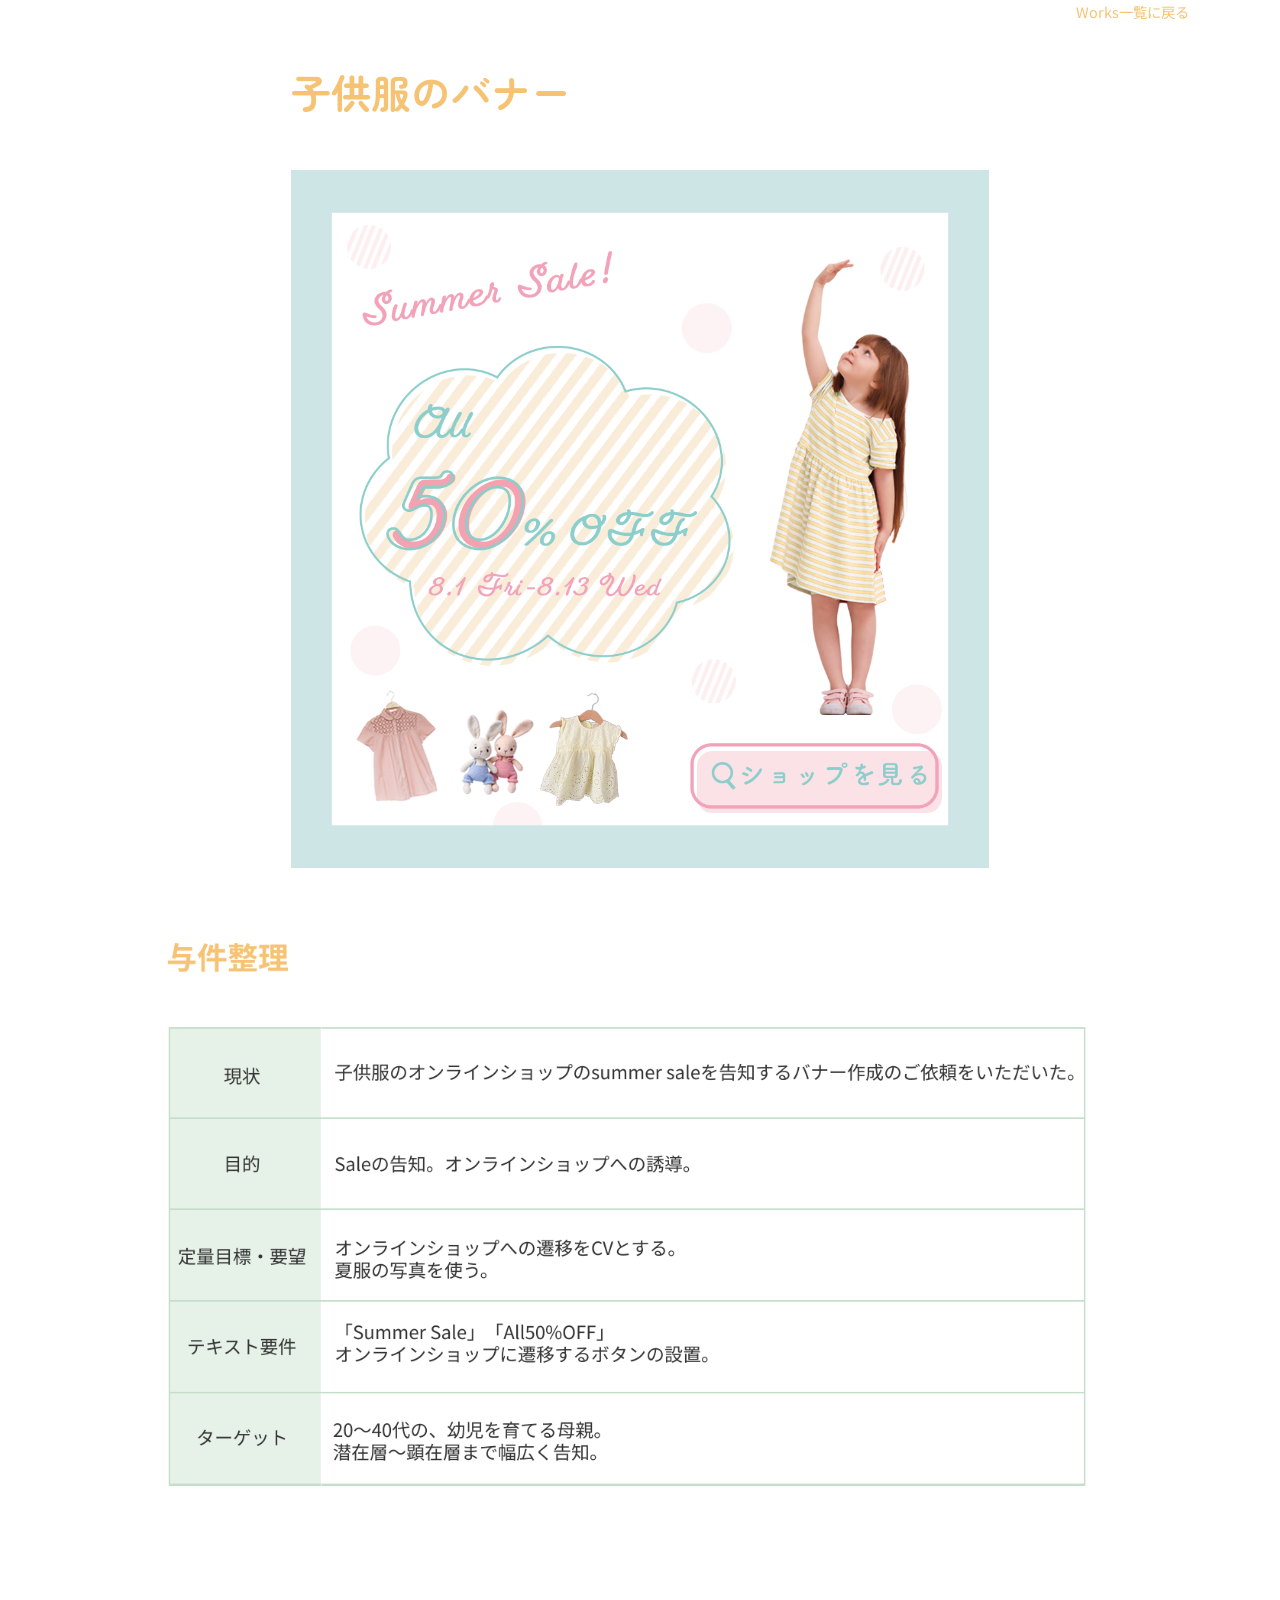
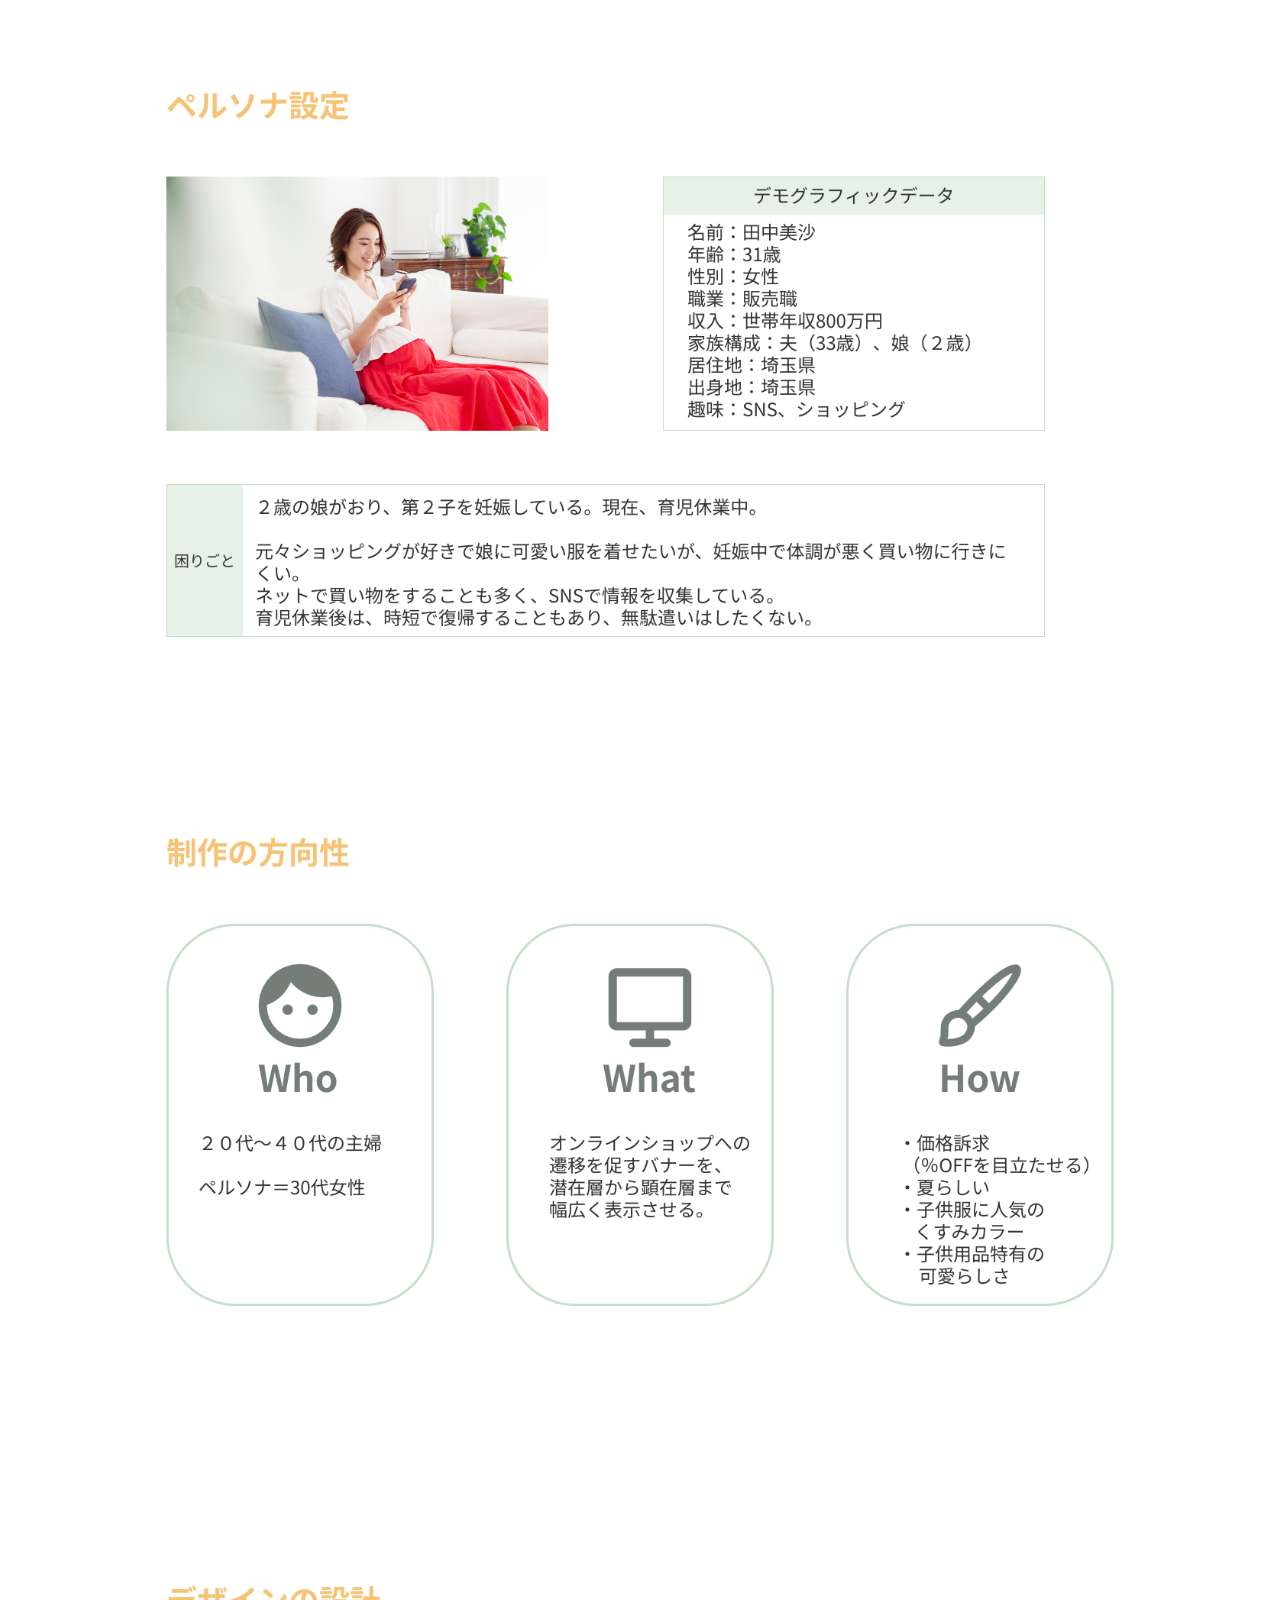
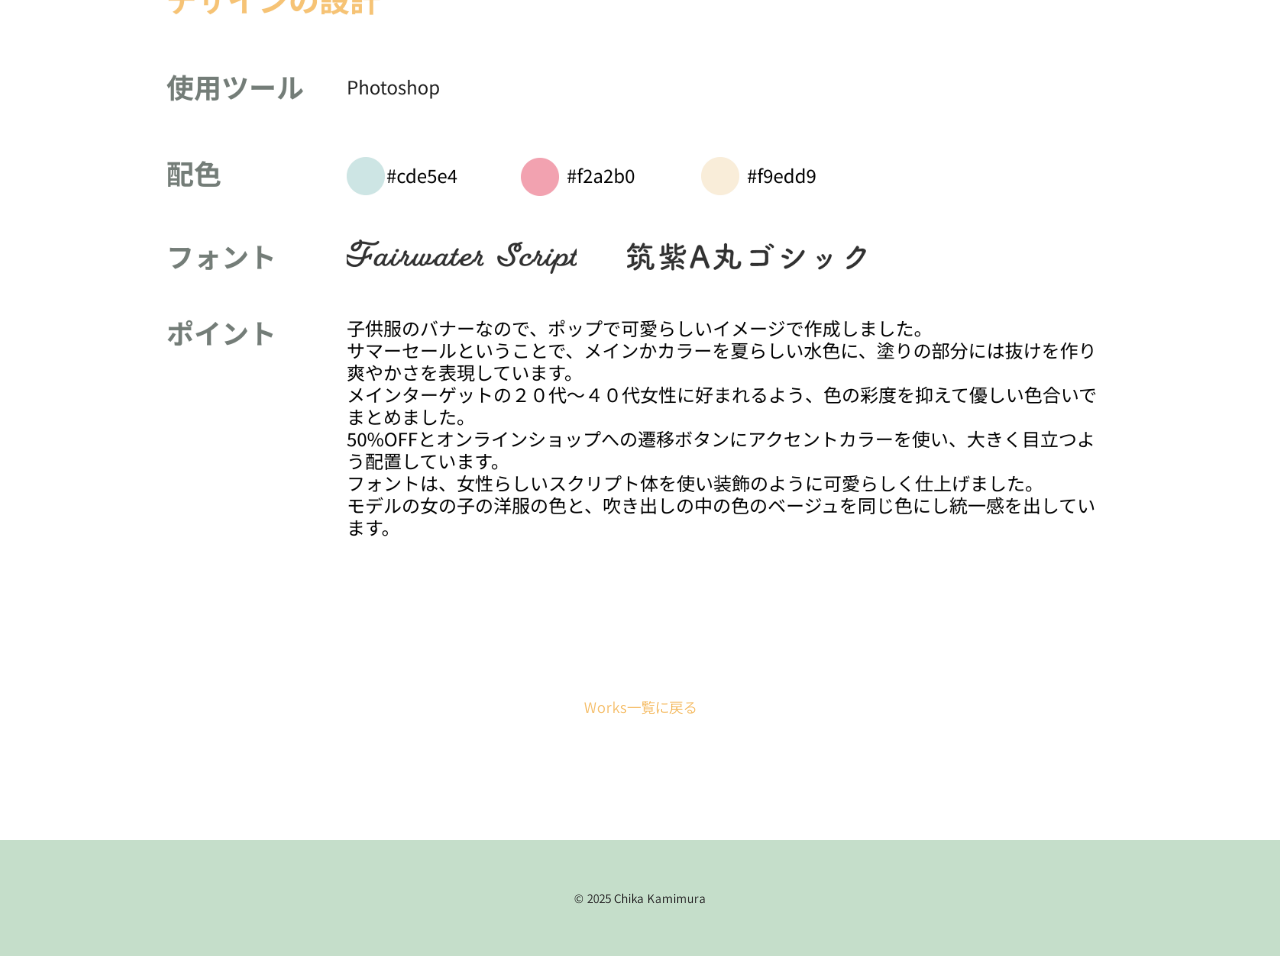
<file: works-detail-banner.html>
<!DOCTYPE html>
<html lang="ja">
<head>
  <meta charset="UTF-8">
  <meta name="viewport" content="width=device-width, initial-scale=1.0">
  <title>子供服バナー</title>
  <link rel="preconnect" href="https://fonts.googleapis.com">
  <link rel="preconnect" href="https://fonts.gstatic.com" crossorigin>
  <link href="https://fonts.googleapis.com/css2?
family=Noto+Sans+JP:wght@100..900&
family=Nunito:ital,wght@0,200..1000;1,200..1000&
family=Zen+Maru+Gothic:wght@300;400;500;700&
display=swap" rel="stylesheet">
  <link rel="stylesheet" href="style.css">
</head>

<body>

<header class="page-header wrapper">
  <a href="index.html#works" class="back-link">Works一覧に戻る</a>
</header>

<main class="wrapper works-detail">

  <h1>子供服のバナー</h1>

  <img src="images/banner.png" alt="子供服バナー" class="works-main-img">
<div class="slides">
            <img src="images/banner_slide1.png" alt="デザイン要件スライド1">
            <img src="images/banner_slide2.png" alt="デザイン要件スライド2">
            <img src="images/banner_slide3.png" alt="デザイン要件スライド3">
            <img src="images/banner_slide4.png" alt="デザイン要件スライド4">
</div>
<a href="index.html#works" class="back-link">Works一覧に戻る</a>
</main>

<footer>
  <p><small>&copy; 2025 Chika Kamimura</small></p>
</footer>

</body>
</html>
</file>
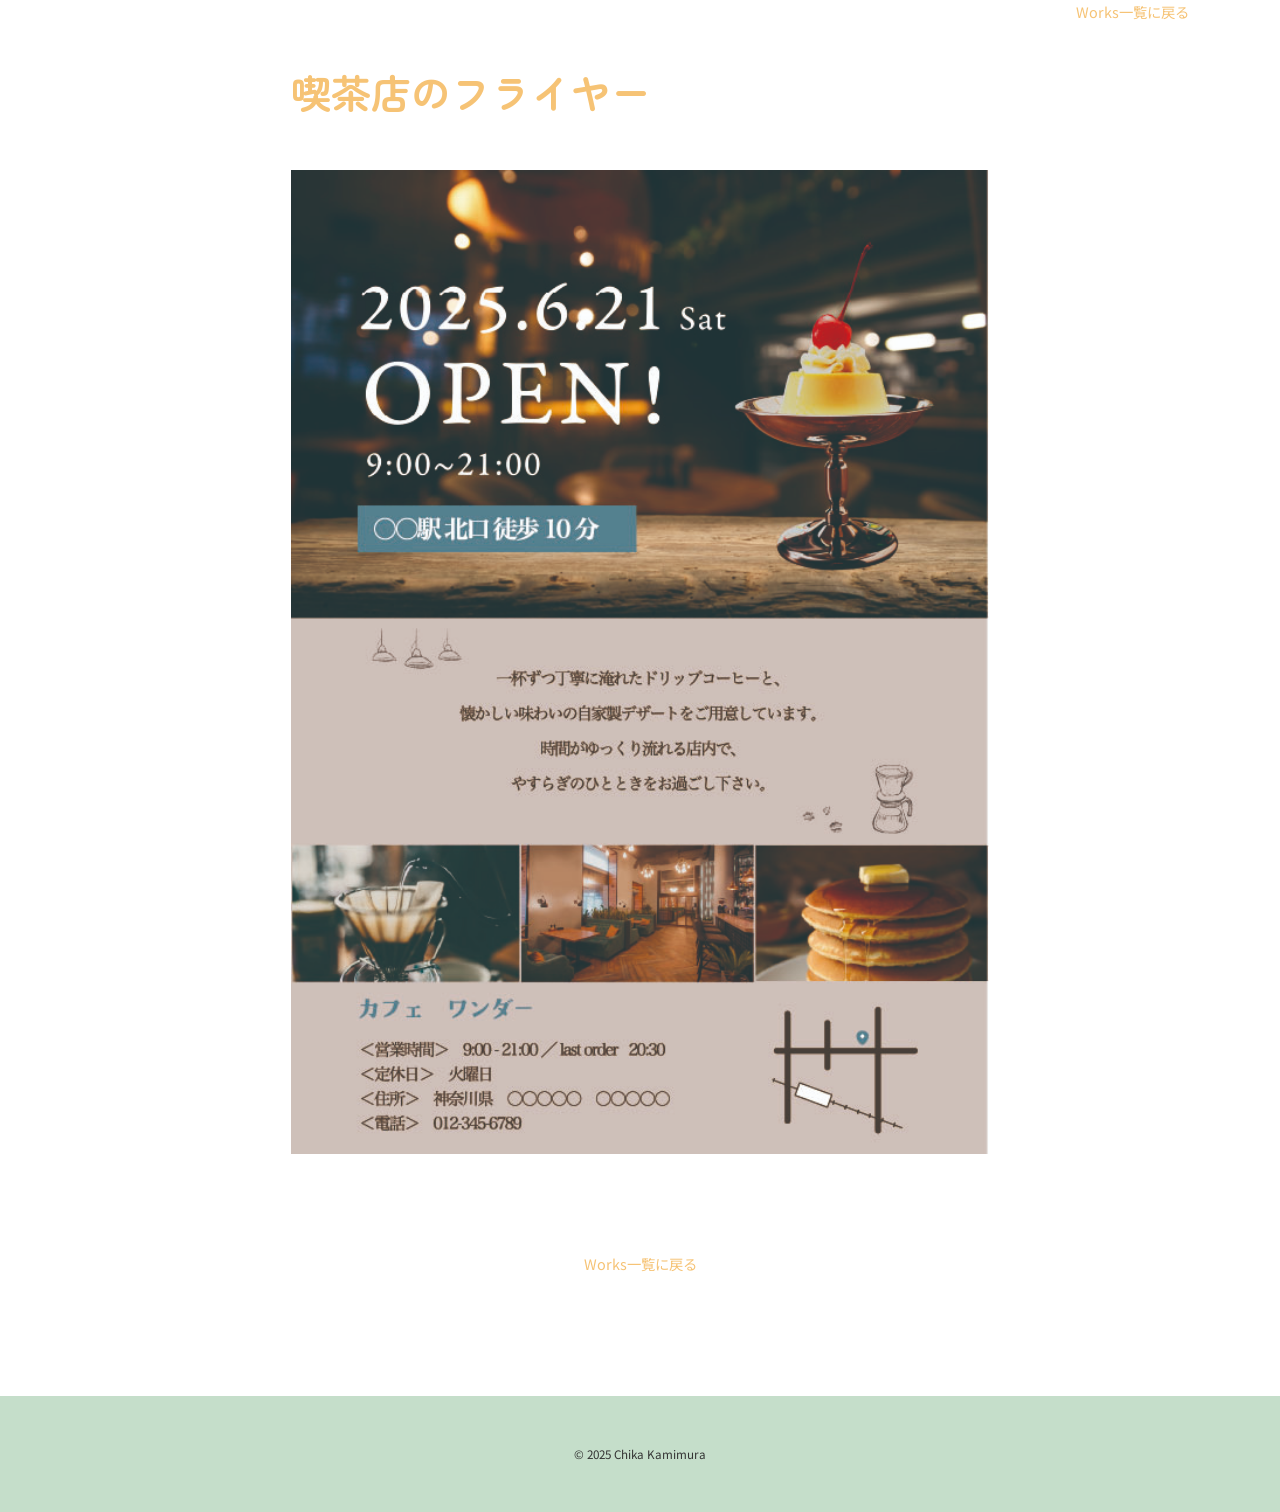
<file: works-detail-flyer.html>
<!DOCTYPE html>
<html lang="ja">
<head>
  <meta charset="UTF-8">
  <meta name="viewport" content="width=device-width, initial-scale=1.0">
  <title>喫茶店のフライヤー</title>
  <link rel="preconnect" href="https://fonts.googleapis.com">
  <link rel="preconnect" href="https://fonts.gstatic.com" crossorigin>
  <link href="https://fonts.googleapis.com/css2?
family=Noto+Sans+JP:wght@100..900&
family=Nunito:ital,wght@0,200..1000;1,200..1000&
family=Zen+Maru+Gothic:wght@300;400;500;700&
display=swap" rel="stylesheet">
  <link rel="stylesheet" href="style.css">
</head>

<body>

<header class="page-header wrapper">
  <a href="index.html#works" class="back-link">Works一覧に戻る</a>
</header>

<main class="wrapper works-detail">

  <h1>喫茶店のフライヤー</h1>

  <img src="images/flyer.jpg" alt="喫茶店のフライヤー" class="works-main-img">

<a href="index.html#works" class="back-link">Works一覧に戻る</a>
</main>

<footer>
  <p><small>&copy; 2025 Chika Kamimura</small></p>
</footer>

</body>
</html>
</file>
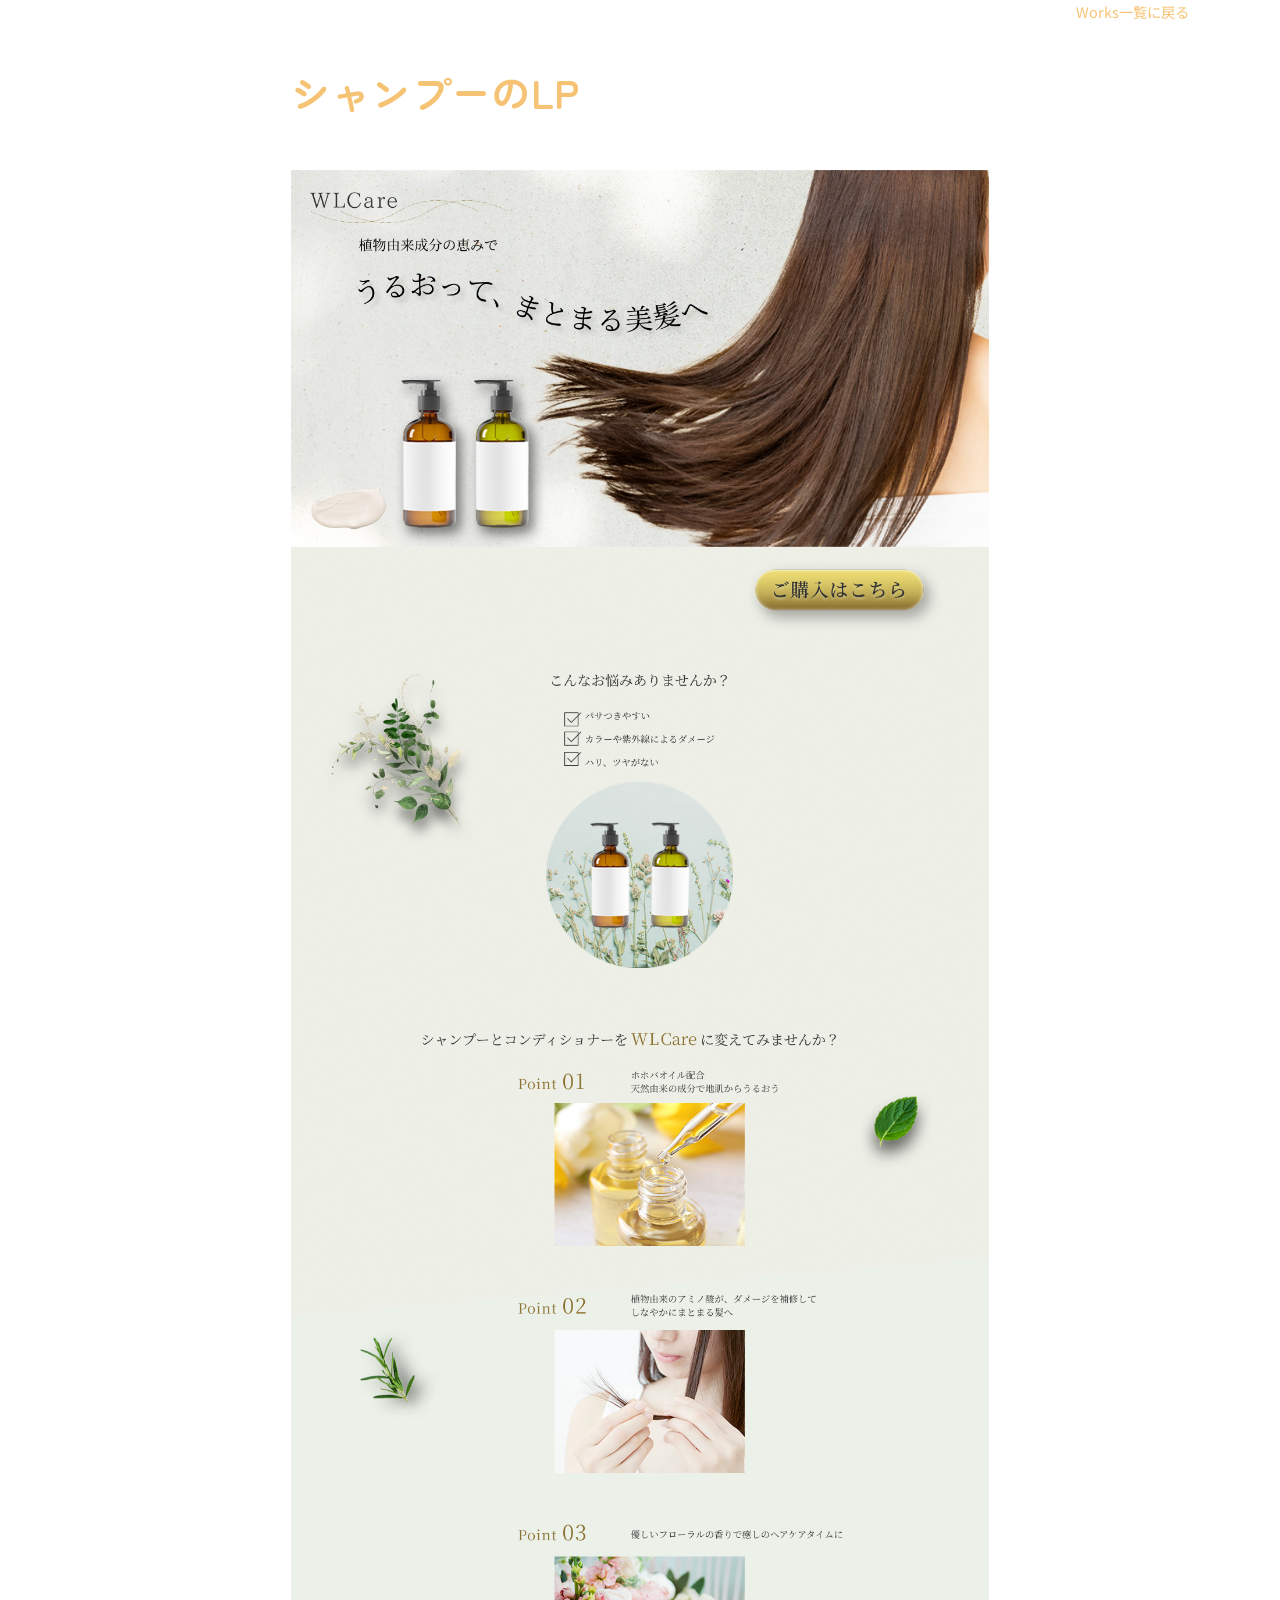
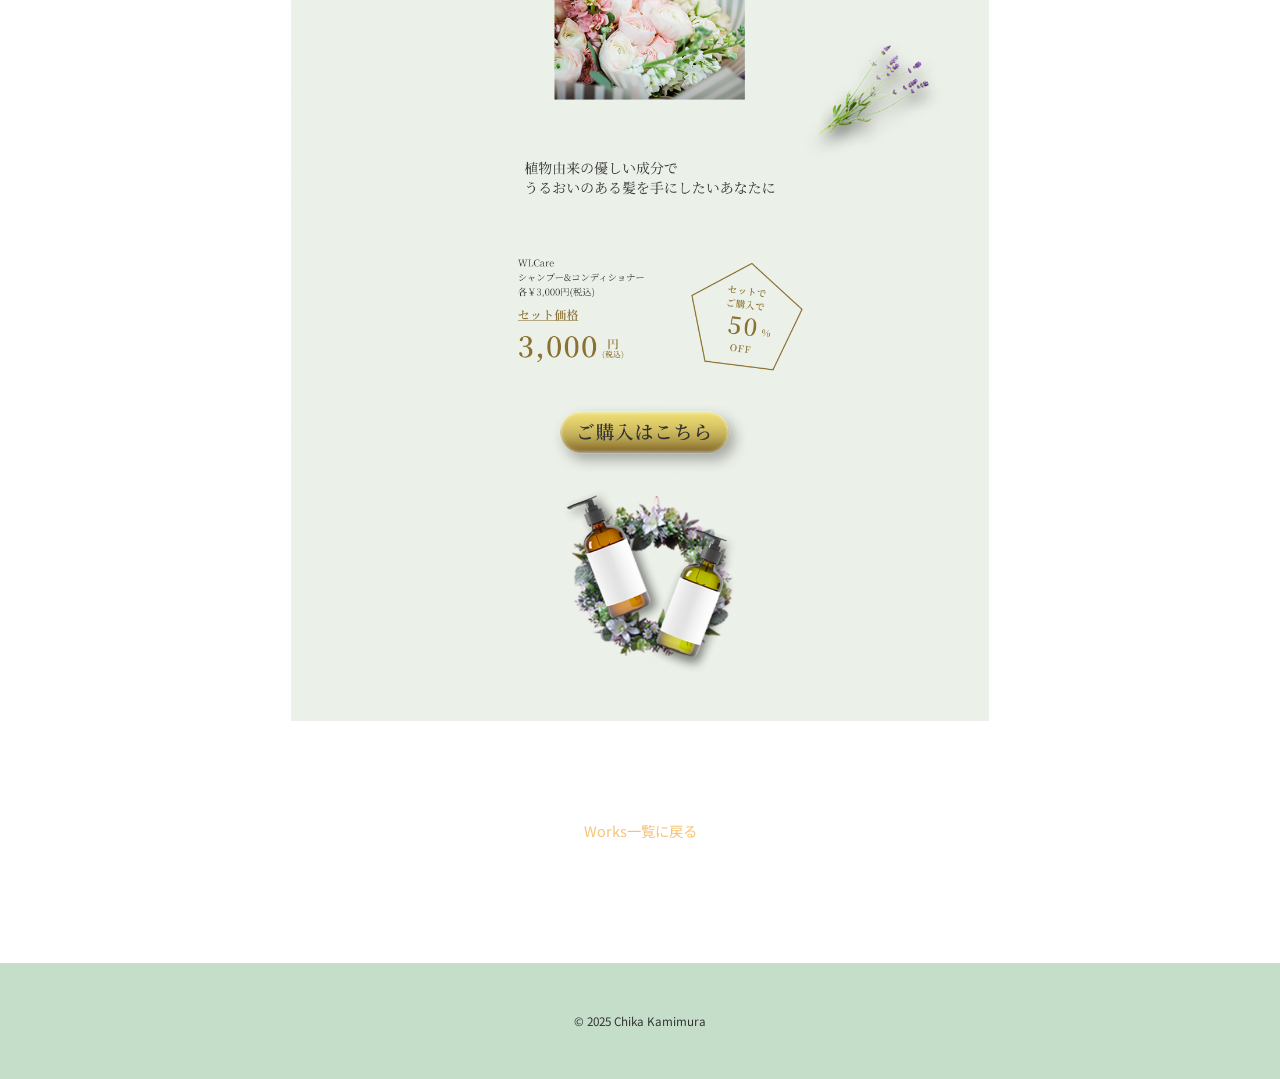
<file: works-detail-lp.html>
<!DOCTYPE html>
<html lang="ja">
<head>
  <meta charset="UTF-8">
  <meta name="viewport" content="width=device-width, initial-scale=1.0">
  <title>シャンプーのLP</title>
  <link rel="preconnect" href="https://fonts.googleapis.com">
  <link rel="preconnect" href="https://fonts.gstatic.com" crossorigin>
  <link href="https://fonts.googleapis.com/css2?
family=Noto+Sans+JP:wght@100..900&
family=Nunito:ital,wght@0,200..1000;1,200..1000&
family=Zen+Maru+Gothic:wght@300;400;500;700&
display=swap" rel="stylesheet">
  <link rel="stylesheet" href="style.css">
</head>

<body>

<header class="page-header wrapper">
  <a href="index.html#works" class="back-link">Works一覧に戻る</a>
</header>

<main class="wrapper works-detail">

  <h1>シャンプーのLP</h1>

  <img src="images/shampooLP.png" alt="シャンプーのLP" class="works-main-img">

<a href="index.html#works" class="back-link">Works一覧に戻る</a>
</main>

<footer>
  <p><small>&copy; 2025 Chika Kamimura</small></p>
</footer>

</body>
</html>
</file>
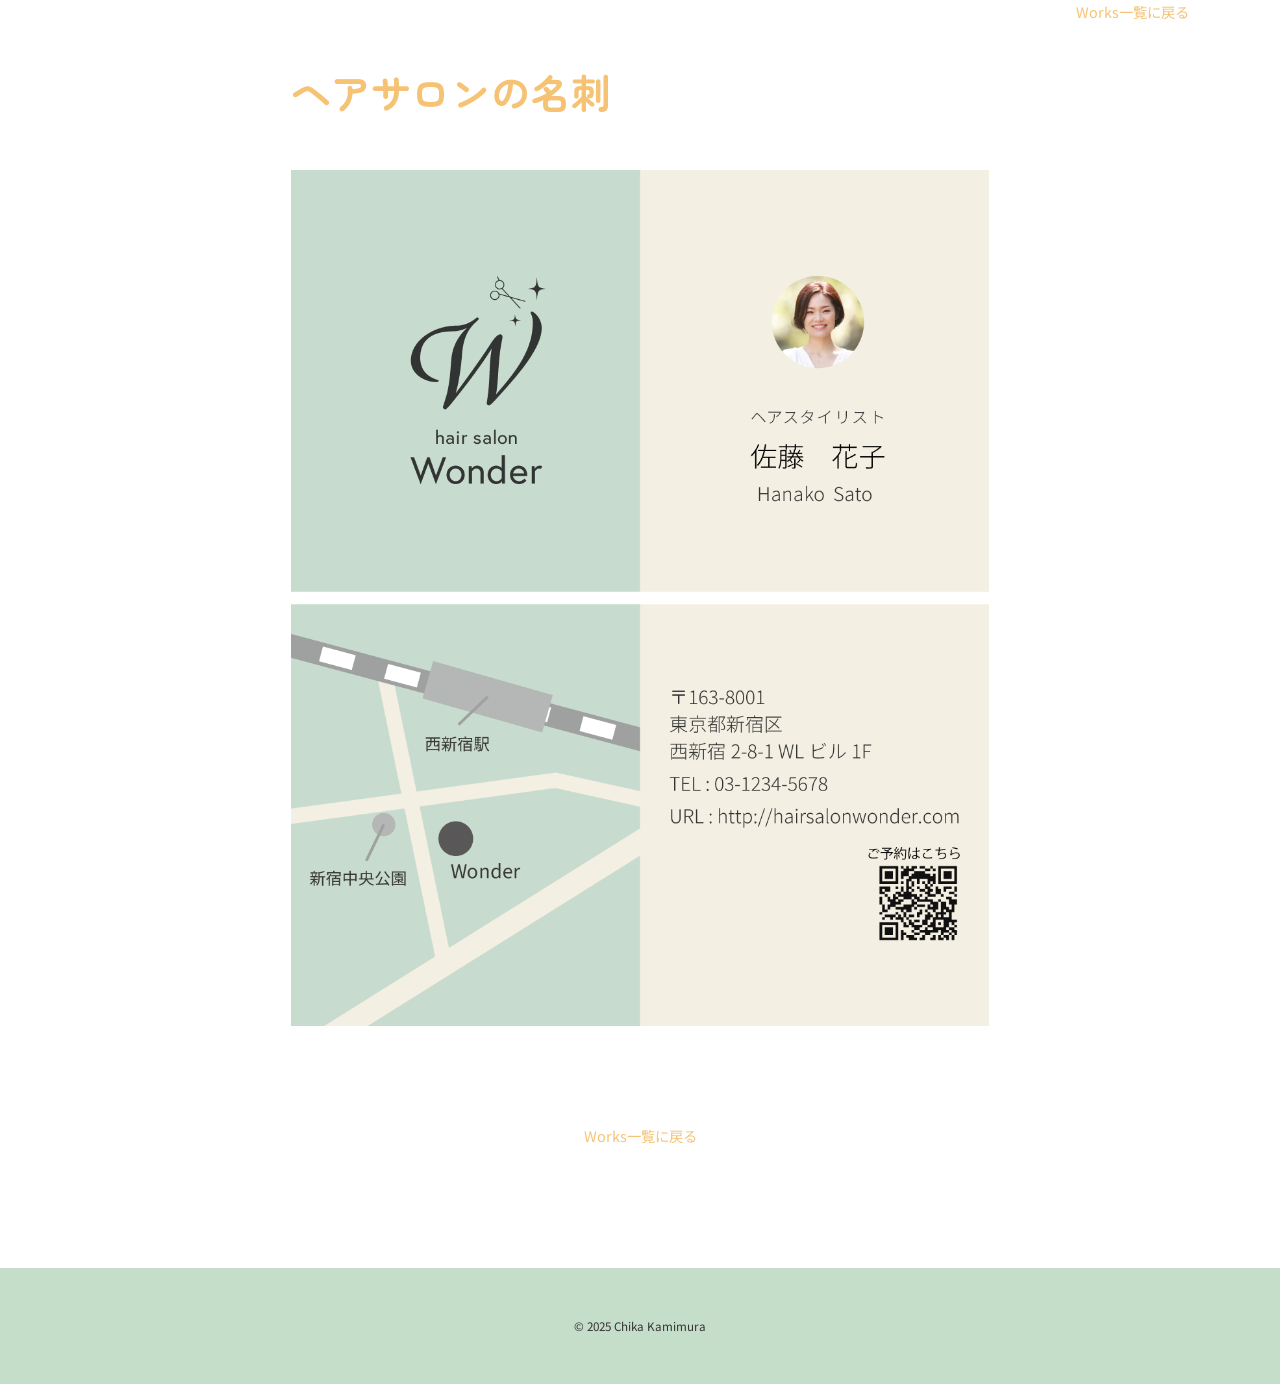
<file: works-detail-meisi.html>
<!DOCTYPE html>
<html lang="ja">
<head>
  <meta charset="UTF-8">
  <meta name="viewport" content="width=device-width, initial-scale=1.0">
  <title>ヘアサロンの名刺</title>
  <link rel="preconnect" href="https://fonts.googleapis.com">
  <link rel="preconnect" href="https://fonts.gstatic.com" crossorigin>
  <link href="https://fonts.googleapis.com/css2?
family=Noto+Sans+JP:wght@100..900&
family=Nunito:ital,wght@0,200..1000;1,200..1000&
family=Zen+Maru+Gothic:wght@300;400;500;700&
display=swap" rel="stylesheet">
  <link rel="stylesheet" href="style.css">
</head>

<body>

<header class="page-header wrapper">
  <a href="index.html#works" class="back-link">Works一覧に戻る</a>
</header>

<main class="wrapper works-detail">

  <h1>ヘアサロンの名刺</h1>

  <img src="images/meisi.png" alt="ヘアサロンの名刺" class="works-main-img">

<a href="index.html#works" class="back-link">Works一覧に戻る</a>
</main>

<footer>
  <p><small>&copy; 2025 Chika Kamimura</small></p>
</footer>

</body>
</html>
</file>
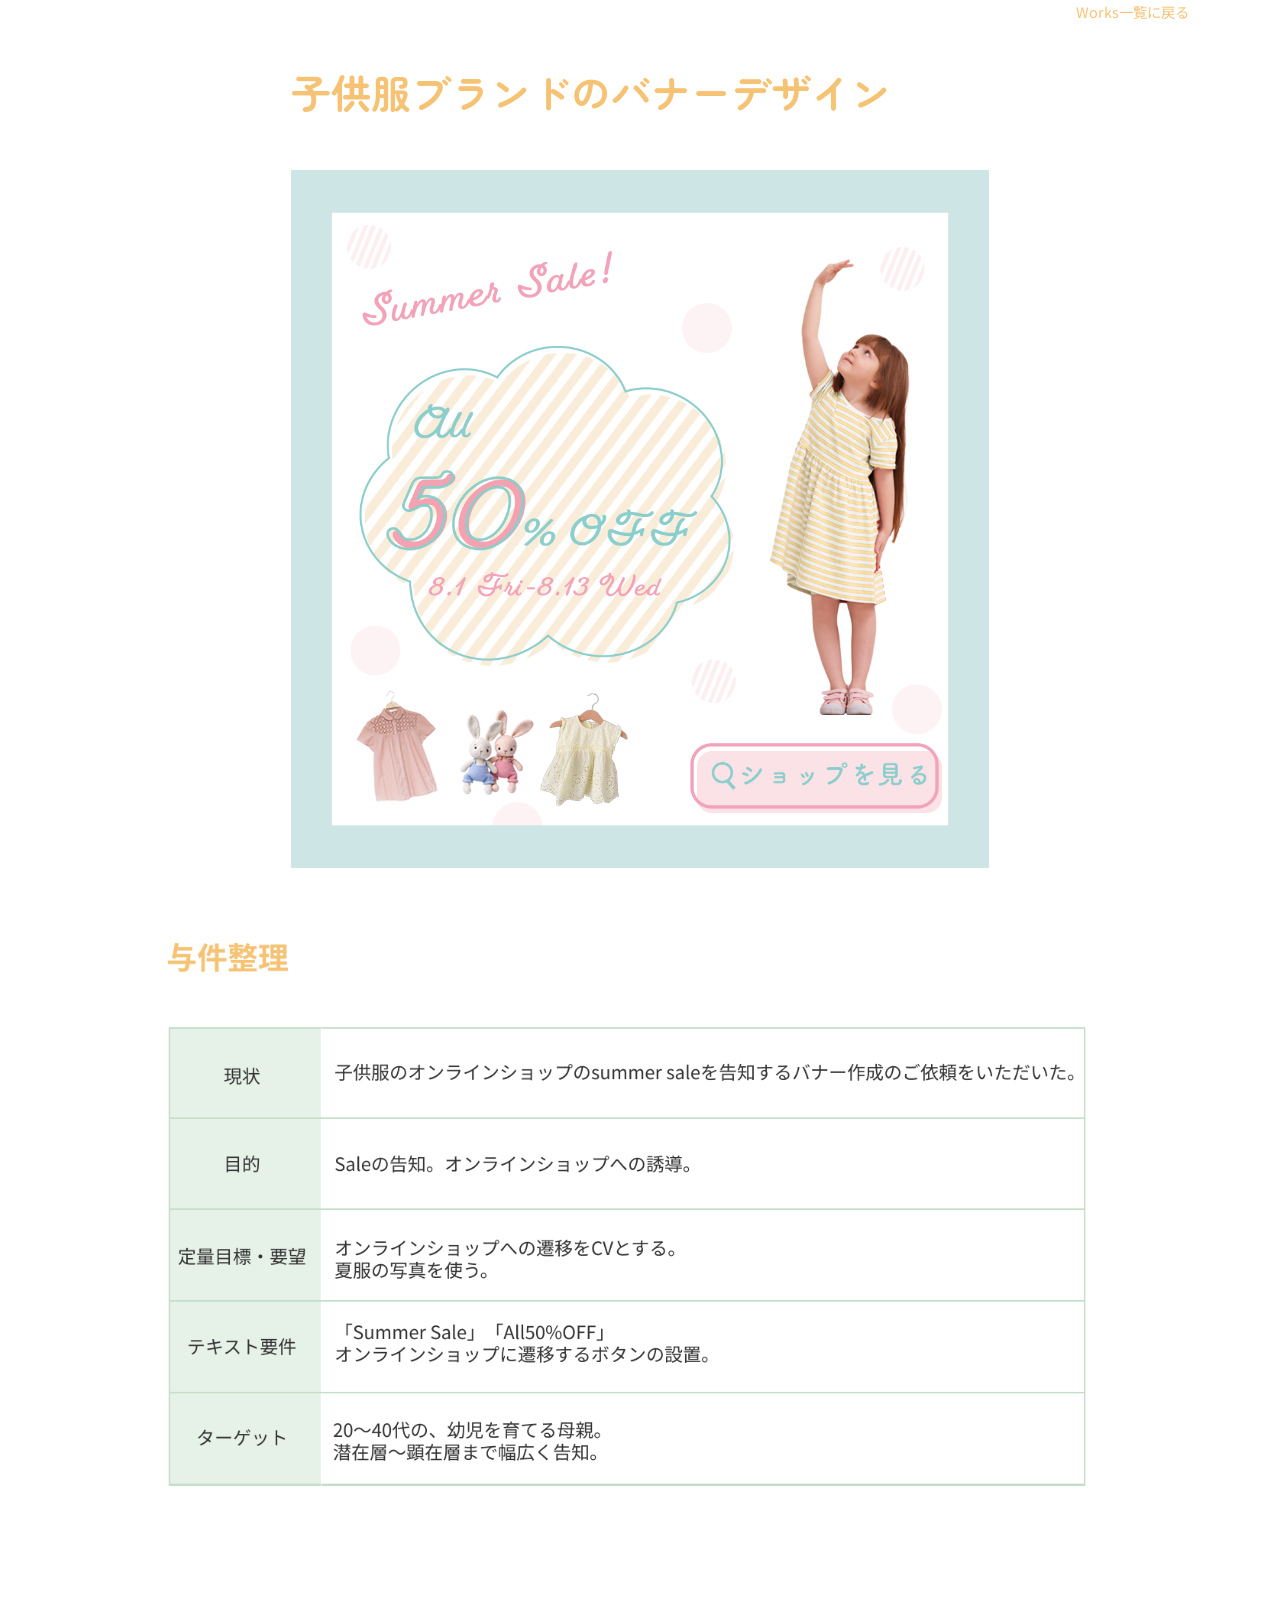
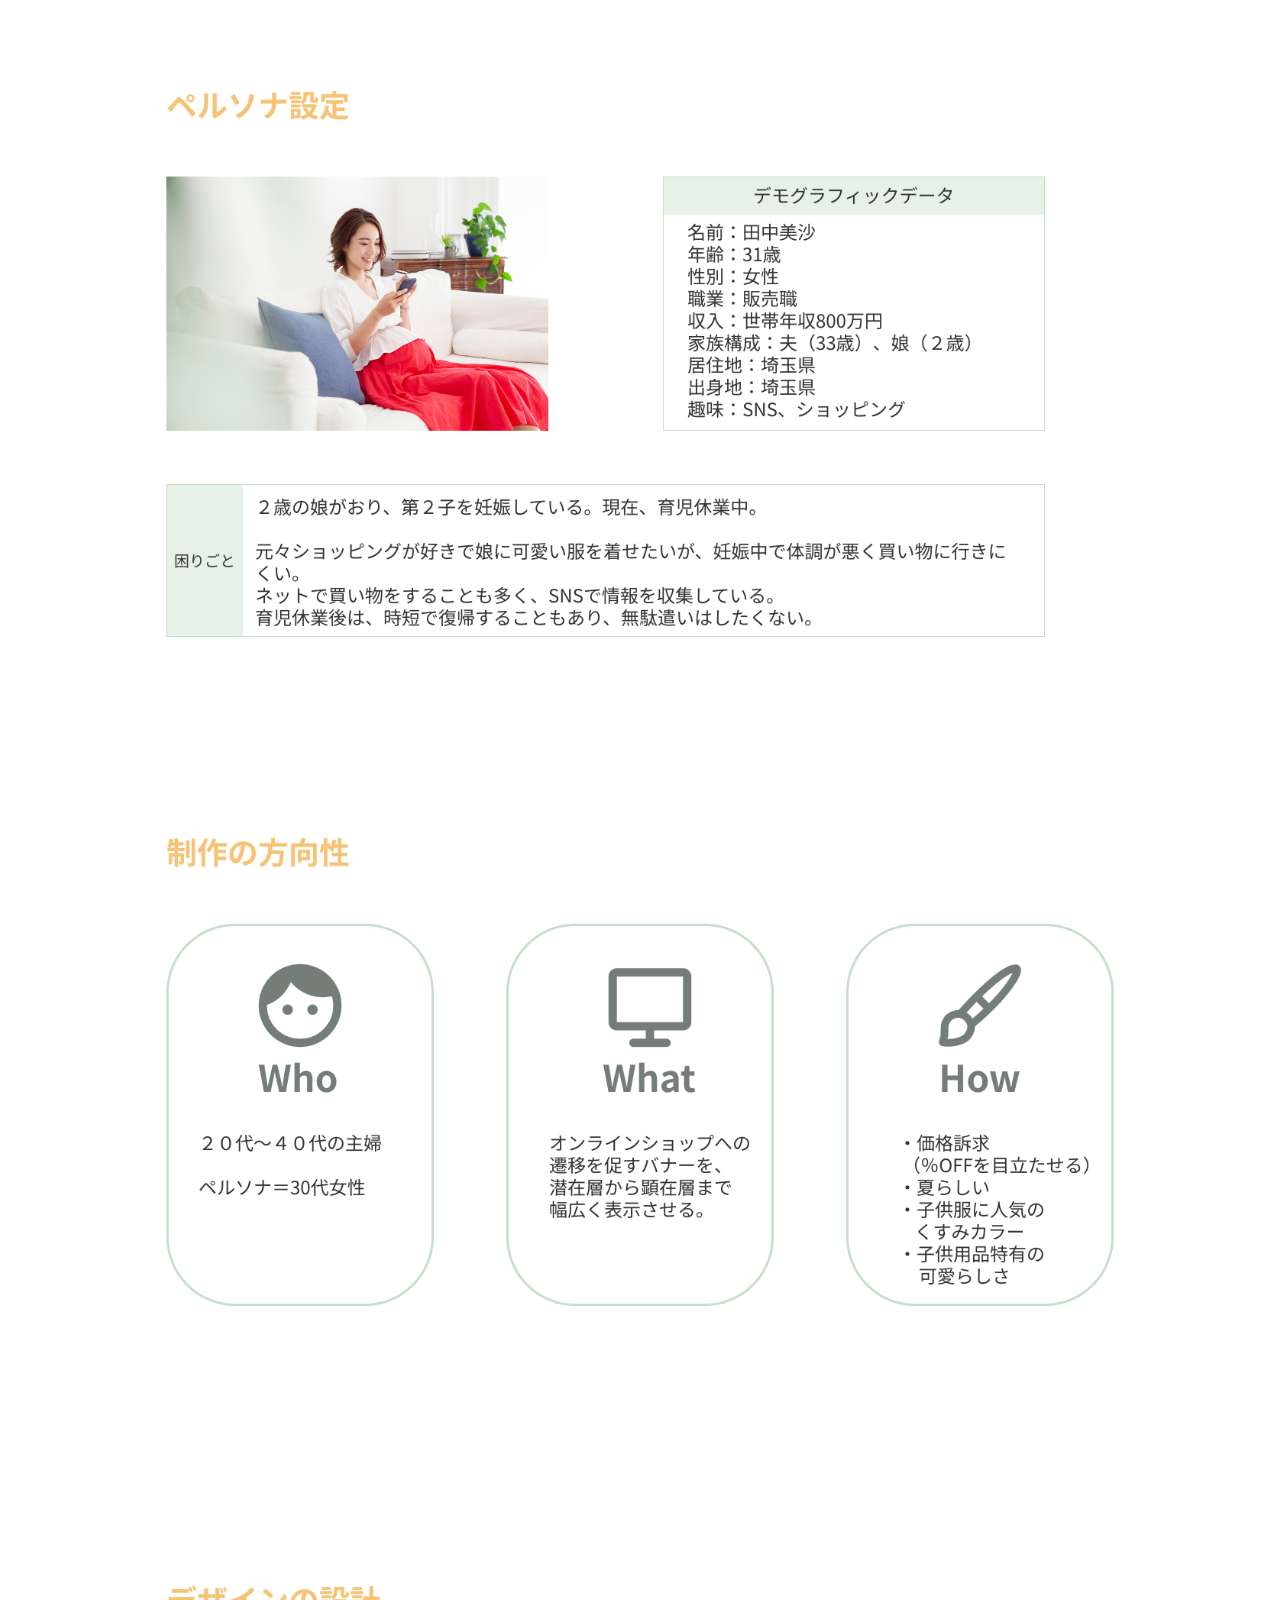
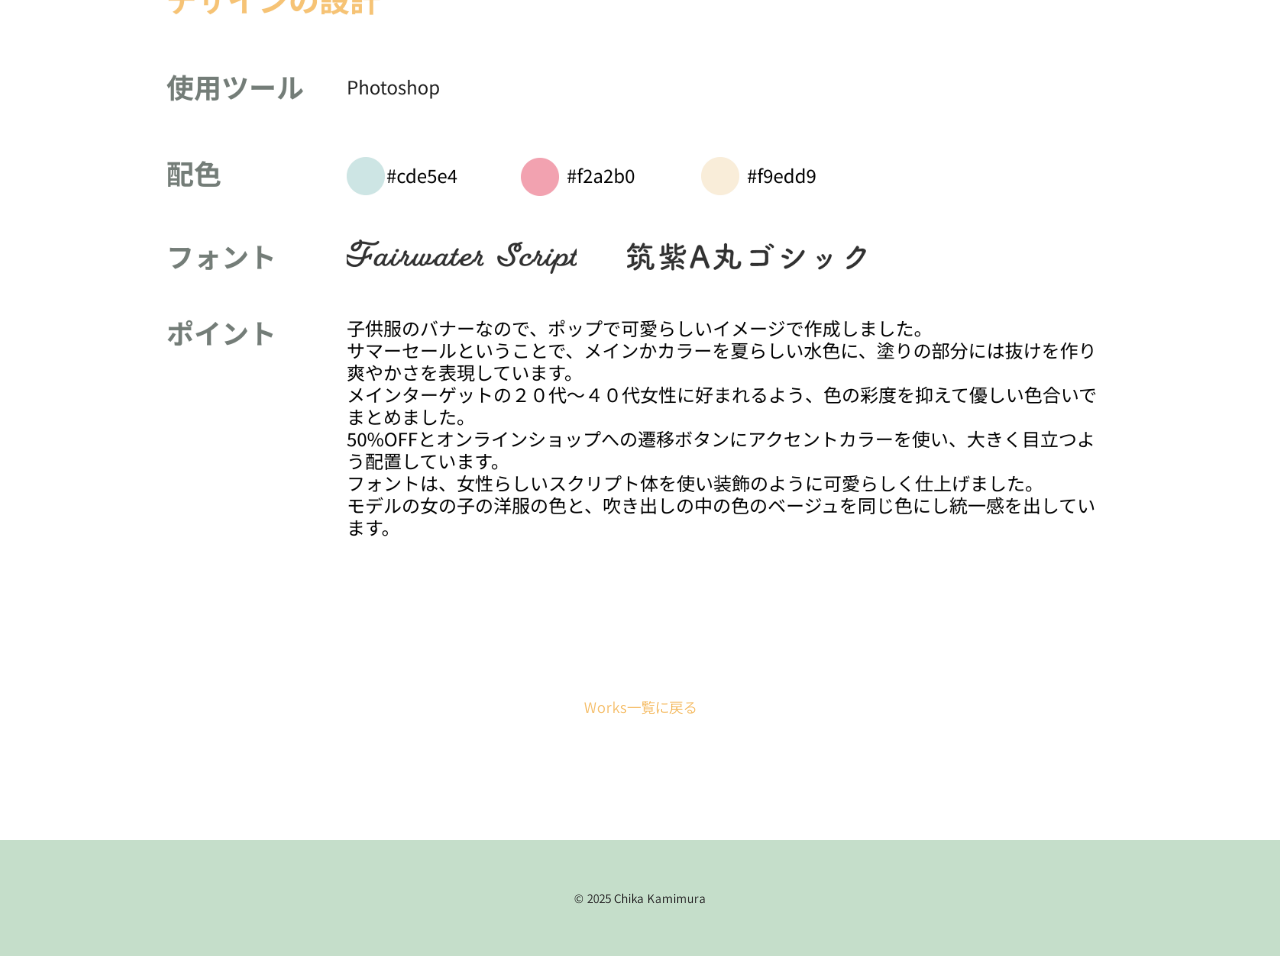
<file: works-detail.html>
<!DOCTYPE html>
<html lang="ja">
<head>
  <meta charset="UTF-8">
  <meta name="viewport" content="width=device-width, initial-scale=1.0">
  <title>子供服バナー</title>
  <link rel="preconnect" href="https://fonts.googleapis.com">
  <link rel="preconnect" href="https://fonts.gstatic.com" crossorigin>
  <link href="https://fonts.googleapis.com/css2?
family=Noto+Sans+JP:wght@100..900&
family=Nunito:ital,wght@0,200..1000;1,200..1000&
family=Zen+Maru+Gothic:wght@300;400;500;700&
display=swap" rel="stylesheet">
  <link rel="stylesheet" href="style.css">
</head>

<body>

<header class="page-header wrapper">
  <a href="index.html" class="back-link">Works一覧に戻る</a>
</header>

<main class="wrapper works-detail">

  <h1>子供服ブランドのバナーデザイン</h1>

  <img src="images/banner.png" alt="子供服バナー" class="works-main-img">
<div class="slides">
            <img src="images/banner_slide1.png" alt="デザイン要件スライド1">
            <img src="images/banner_slide2.png" alt="デザイン要件スライド2">
            <img src="images/banner_slide3.png" alt="デザイン要件スライド3">
            <img src="images/banner_slide4.png" alt="デザイン要件スライド4">
</div>
<a href="index.html" class="back-link">Works一覧に戻る</a>
</main>

<footer>
  <p><small>&copy; 2025 Chika Kamimura</small></p>
</footer>

</body>
</html>
</file>
<file: style.css>
@charset "UTF-8";
*,
*::before,
*::after {
  box-sizing: border-box;
}
html, body {
  overflow-x: hidden;
}
html {
  font-size: 100%;
  scroll-behavior: smooth;
}

body{
  font-family: 'Noto Sans JP', sans-serif;
  line-height: 1.7;
  color: #333;
  margin: 0;
  padding: 0;
}
a {
  text-decoration: none;
}
.wrapper {
max-width: 1200px;
margin: 0 auto;
padding: 0 4%;
}

/* ナビゲーション(PC) */
.main-nav {
  display: flex;
  font-size: 1.5rem;
  text-transform:uppercase;
  margin-top: 34px;
  list-style: none;
  font-family: "Nunito", sans-serif;
  font-weight: 800;
}
.main-nav li {
  margin-left: 36px;
}
.main-nav a {
  color: rgb(246, 195, 117);
  text-shadow:
    -1px -1px 0 #fff,
    1px -1px 0 #fff,
    -1px  1px 0 #fff,
    1px  1px 0 #fff;
}
.main-nav a:hover {
  color: rgb(116, 125, 120);
}
.page-header {
  display: flex;
  justify-content: flex-end;
}
.pc-nav {
  display: block;
}
.sp-nav,
.hamburger {
  display: none;
}
/*  HOME
-------------------------------------------------------------- */
.big-bg {
  background-size: cover;
  background-position: center top;
}
#home {
  background-image: url(images/main-bg.png);
  min-height: 100vh;
}
.home-content {
  text-align: center;
}
.page-title {
  font-size: 5rem;
  font-family: "Nunito",sans-serif;
  font-weight: 800;
  color: rgb(246, 195, 117);
  text-shadow:
    -2px -2px 0 #ffffff,
     2px -2px 0 #ffffff,
    -2px  2px 0 #ffffff,
     2px  2px 0 #ffffff;
  background: rgba(197, 222, 202, 0.2);
  display: inline-block;
  padding: 5rem 2rem;
  border-radius:  50%;
}
/* セクション共通 */
.works-content,
.about-content,
.skill-content,
.contact-content {
text-align: center;
margin-top: 200px;
margin-bottom: 50px;
}
.works-title,
.about-title,
.skill-title,
.contact-title {
font-size: 3rem;
color: rgb(246, 195, 117);
font-family: "Nunito", sans-serif;
margin-bottom: 2px;
letter-spacing: 0.05em;
line-height: 1.1;
}
h3 {
font-size: 1rem;
font-weight: normal;
}

/* Works */
.grid {
display: grid;
column-gap: 70px;
row-gap: 70px;
grid-template-columns: repeat(3, 1fr);
margin-top: 6%;
}
.grid img {
height: 350px;
object-fit: contain;
width: 100%;
}
.item {
text-align: center;
}
.detail-btn {
  position: relative;
  font-size: 0.9rem;
  color: rgb(246, 195, 117);
  text-decoration: none;
  display: inline-block;
}
  .detail-btn::after {
    content: "";
    position: absolute;
    left: 0;
    bottom: -4px;
    width: 100%;
    height: 1px;
    background:rgb(246, 195, 117);
    transition: transform 0.3s ease;
    transform-origin: left;
  }
  .detail-btn:hover {
    color: rgb(116, 125, 120);
  }
  .detail-btn:hover::after {
    transform: scaleX(0.6);
    background: rgb(116, 125, 120);
  }

  /* works-detail */
  .works-detail {
    max-width: 800px;
  }

.back-link {
  font-size: 0.9rem;
  color: rgb(246, 195, 117);
  text-decoration: none;
  transition: color 0.3s ease;
}
.back-link:hover {
  color: rgb(116, 125, 120);
}
.works-detail > .back-link {
  display: block;
  text-align: center;
  margin: 80px auto 120px;
}

  .works-detail h1 {
    font-family: 'Zen Maru Gothic', sans-serif;
    font-weight: 700;
    font-size: 2.5rem;
    margin: 40px 0 20px;
    line-height: 1.4;
    color: rgb(246, 195, 117);
   
  }

.works-main-img {
  width: 100%;
  margin: 30px 0 10px;
}
.works-detail p {
  font-size: 0.9rem;
  color: #333;
  margin-bottom: 40px;
}
.slides {
  width: 100vw;
  margin-left: calc(50% - 50vw);
  margin-right: calc(50% - 50vw);
}

.slides img {
  max-width: 1100px;
  width: 100%;
  margin: 0 auto 60px;
  display: block;
}


/* About */
.about-content p {
display: inline-block;
text-align: left;
}

/* Skill */
.skills-grid {
display: grid;
grid-template-columns: repeat(3, 1fr);
gap: 70px;
margin-top: 50px;
}
.icon {
display: flex;
flex-direction: column;
align-items: center;
}
.icon i {
font-size: 6rem;
color: rgb(197, 222, 202);
margin-bottom: 16px;
}
.icon p {
text-align: left;
margin-top: 16px;
}

/* Footer */
footer {
background: #c5deca;
padding: 2rem 0;
}
footer p {
text-align: center;
font-size: 0.875rem;
}

/* タブレット */
@media (max-width: 768px) {

.wrapper {
padding: 0 2%;
}
.sp-menu a {
    color: rgb(246, 195, 117);
    font-size: 1.2rem;
    text-shadow:
      -1px -1px 0 #fff,
       1px -1px 0 #fff,
      -1px  1px 0 #fff,
       1px  1px 0 #fff;
    text-decoration: none; 
    font-family: "Nunito", sans-serif;
    font-weight: 700;
  }
.pc-nav {
display: none;
}
.sp-nav,
.hamburger {
display: block;
}
#home {
min-height: 70vh;
}
.page-title {
font-size: 2.5rem;
padding: 3rem 1.5rem;
}
.grid {
grid-template-columns: 1fr;
}
.skills-grid {
grid-template-columns: 1fr;
gap: 40px;
}
.icon {
align-items: center;
}
.icon p{
margin: 0 auto;
text-align: left;
max-width: 90%;
}
/* ハンバーガーメニュー */
.hamburger {
z-index: 2000;
display: flex;
flex-direction: column;
cursor: pointer;
margin-top: 20px;
}
}
.hamburger span {
height: 3px;
width: 36px;
margin: 4px 0;
border-radius: 2px;
background: rgb(246, 195, 117);
transition: 0.35s ease;
transform-origin: center;
}
.hamburger.active span:nth-child(1) {
  transform: translateY(10.5px) rotate(45deg);
}
.hamburger.active span:nth-child(2) {
  opacity: 0;
}
.hamburger.active span:nth-child(3) {
  transform: translateY(-10.5px) rotate(-45deg);
}

.sp-menu {
position: fixed;
top: 0;
right: -100%;
width: 220px;
height: 100vh;
background: #fff;
padding-top: 80px;
list-style: none;
transition: right 0.3s;
margin: 0;
z-index: 1500;
display: flex;
flex-direction: column;
justify-content: flex-start;
align-items: center;
padding-top: 120px;
}
.sp-menu li {
  margin: 20px 0;
}
.sp-menu.active {
right: 0;
}

/* スマホ */
@media (max-width: 375px) {

.page-title {
font-size: 2rem;
padding: 2.5rem 1.2rem;
}
.icon p {
font-size: 0.95rem;
line-height: 1.6;
}
.works-content,
.about-content,
.skill-content,
.contact-content {
margin-top: 80px;
}
}
</file>
